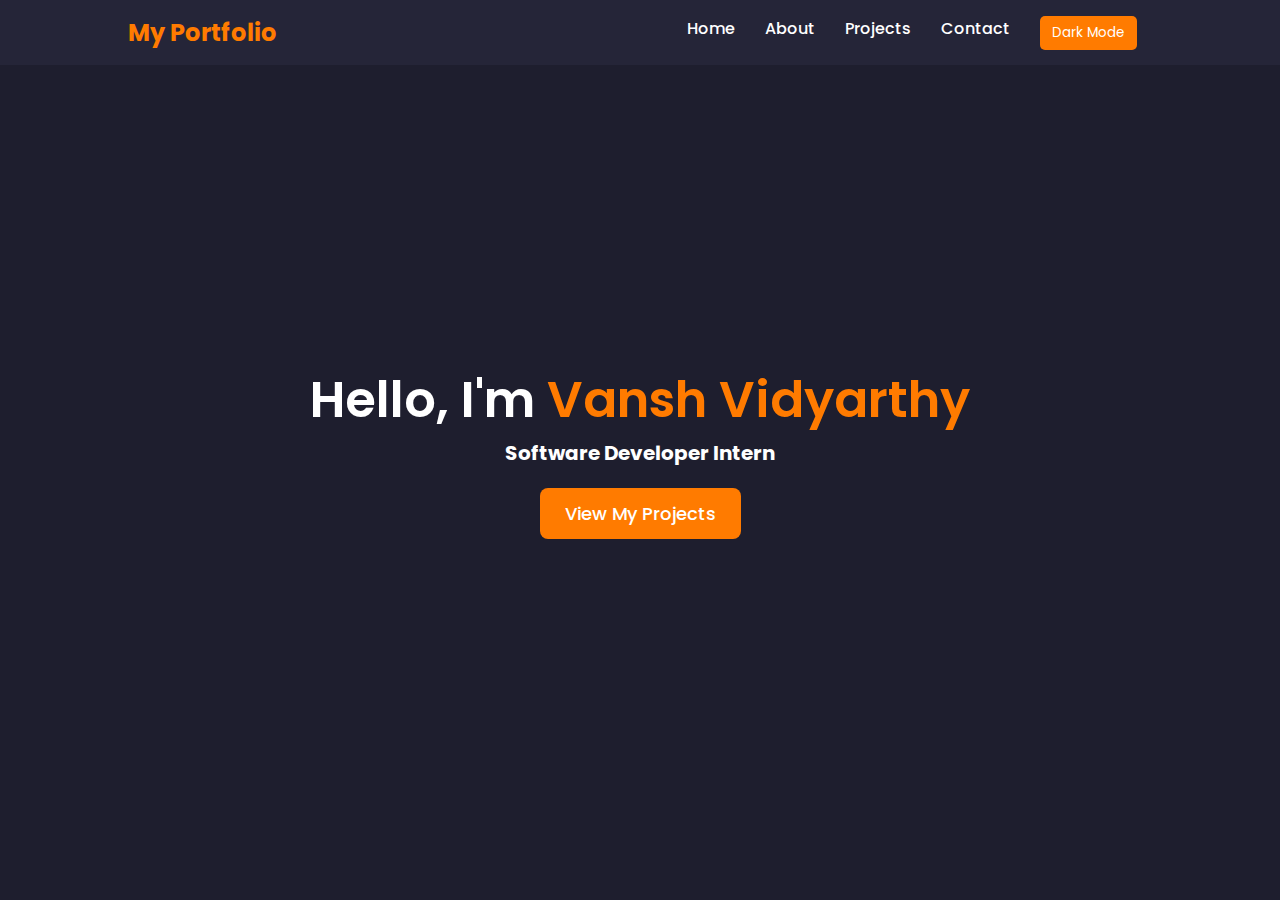
<file: index.html>
<!DOCTYPE html>
<html lang="en">
<head>
    <meta charset="UTF-8">
    <meta name="viewport" content="width=device-width, initial-scale=1.0">
    <title>Portfolio | Home</title>
    <link rel="stylesheet" href="styles.css">
    <script defer src="script.js"></script>
</head>
<body>
    <header>
        <nav>
            <h2>My Portfolio</h2>
            <ul>
                <li><a href="index.html">Home</a></li>
                <li><a href="about.html">About</a></li>
                <li><a href="projects.html">Projects</a></li>
                <li><a href="contact.html">Contact</a></li>
                <li><button id="dark-mode-toggle">Dark Mode</button></li>
            </ul>
        </nav>
    </header>
    
    <section class="hero">
        <h1>Hello, I'm <span>Vansh Vidyarthy</span></h1>
        <h3>Software Developer Intern</h3>
        <a href="projects.html" class="btn">View My Projects</a>
    </section>
</body>
</html>
</file>
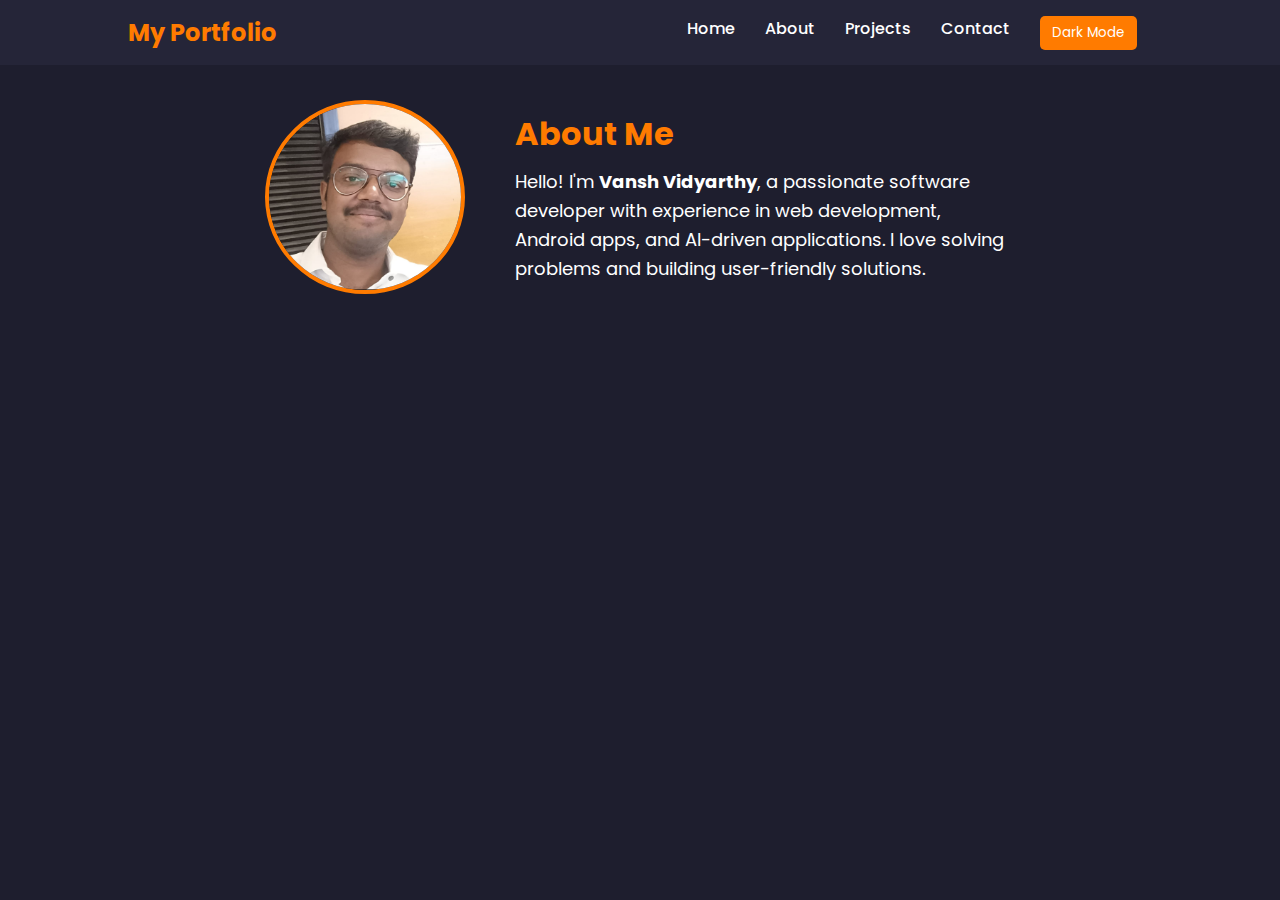
<file: about.html>
<!DOCTYPE html>
<html lang="en">
<head>
    <meta charset="UTF-8">
    <meta name="viewport" content="width=device-width, initial-scale=1.0">
    <title>Portfolio | About</title>
    <link rel="stylesheet" href="styles.css">
    <script defer src="script.js"></script>
</head>
<body>
    <header>
        <nav>
            <h2>My Portfolio</h2>
            <ul>
                <li><a href="index.html">Home</a></li>
                <li><a href="about.html">About</a></li>
                <li><a href="projects.html">Projects</a></li>
                <li><a href="contact.html">Contact</a></li>
                <li><button id="dark-mode-toggle">Dark Mode</button></li>
            </ul>
        </nav>
    </header>

    <section class="about">
        <img src="vidyarthy.jpg" alt="Profile Picture">
        <div>
            <h2>About Me</h2>
            <p>Hello! I'm <strong>Vansh Vidyarthy</strong>, a passionate software developer with experience in web development, Android apps, and AI-driven applications. I love solving problems and building user-friendly solutions.</p>
        </div>
    </section>
</body>
</html>
</file>
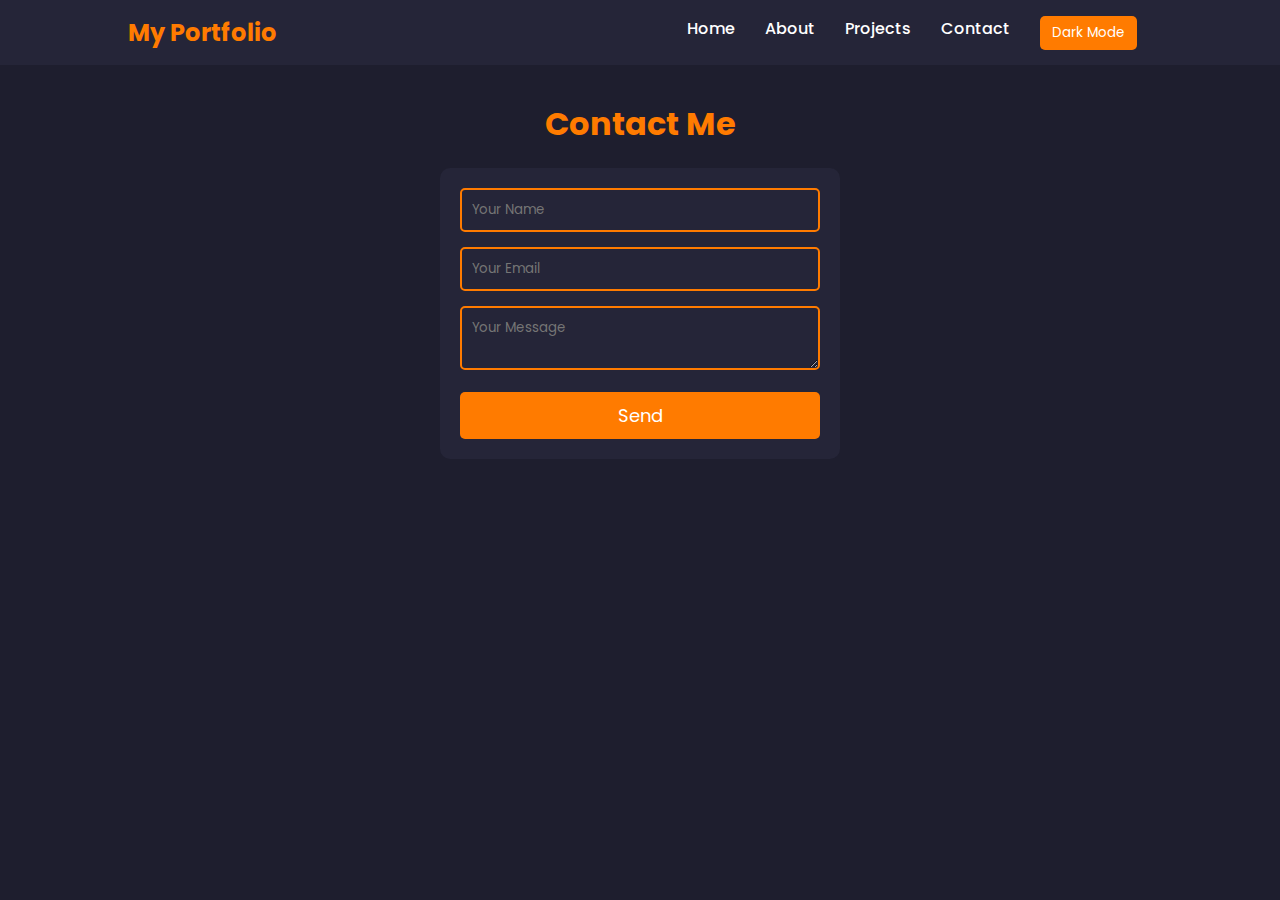
<file: contact.html>
<!DOCTYPE html>
<html lang="en">
<head>
    <meta charset="UTF-8">
    <meta name="viewport" content="width=device-width, initial-scale=1.0">
    <title>Portfolio | Contact</title>
    <link rel="stylesheet" href="styles.css">
    <script defer src="script.js"></script>
</head>
<body>
    <header>
        <nav>
            <h2>My Portfolio</h2>
            <ul>
                <li><a href="index.html">Home</a></li>
                <li><a href="about.html">About</a></li>
                <li><a href="projects.html">Projects</a></li>
                <li><a href="contact.html">Contact</a></li>
                <li><button id="dark-mode-toggle">Dark Mode</button></li>
            </ul>
        </nav>
    </header>

    <section class="contact">
        <h2>Contact Me</h2>
        <form onsubmit="return validateForm()">
            <input type="text" id="name" placeholder="Your Name">
            <input type="email" id="email" placeholder="Your Email">
            <textarea id="message" placeholder="Your Message"></textarea>
            <button type="submit">Send</button>
        </form>
    </section>
</body>
</html>
</file>
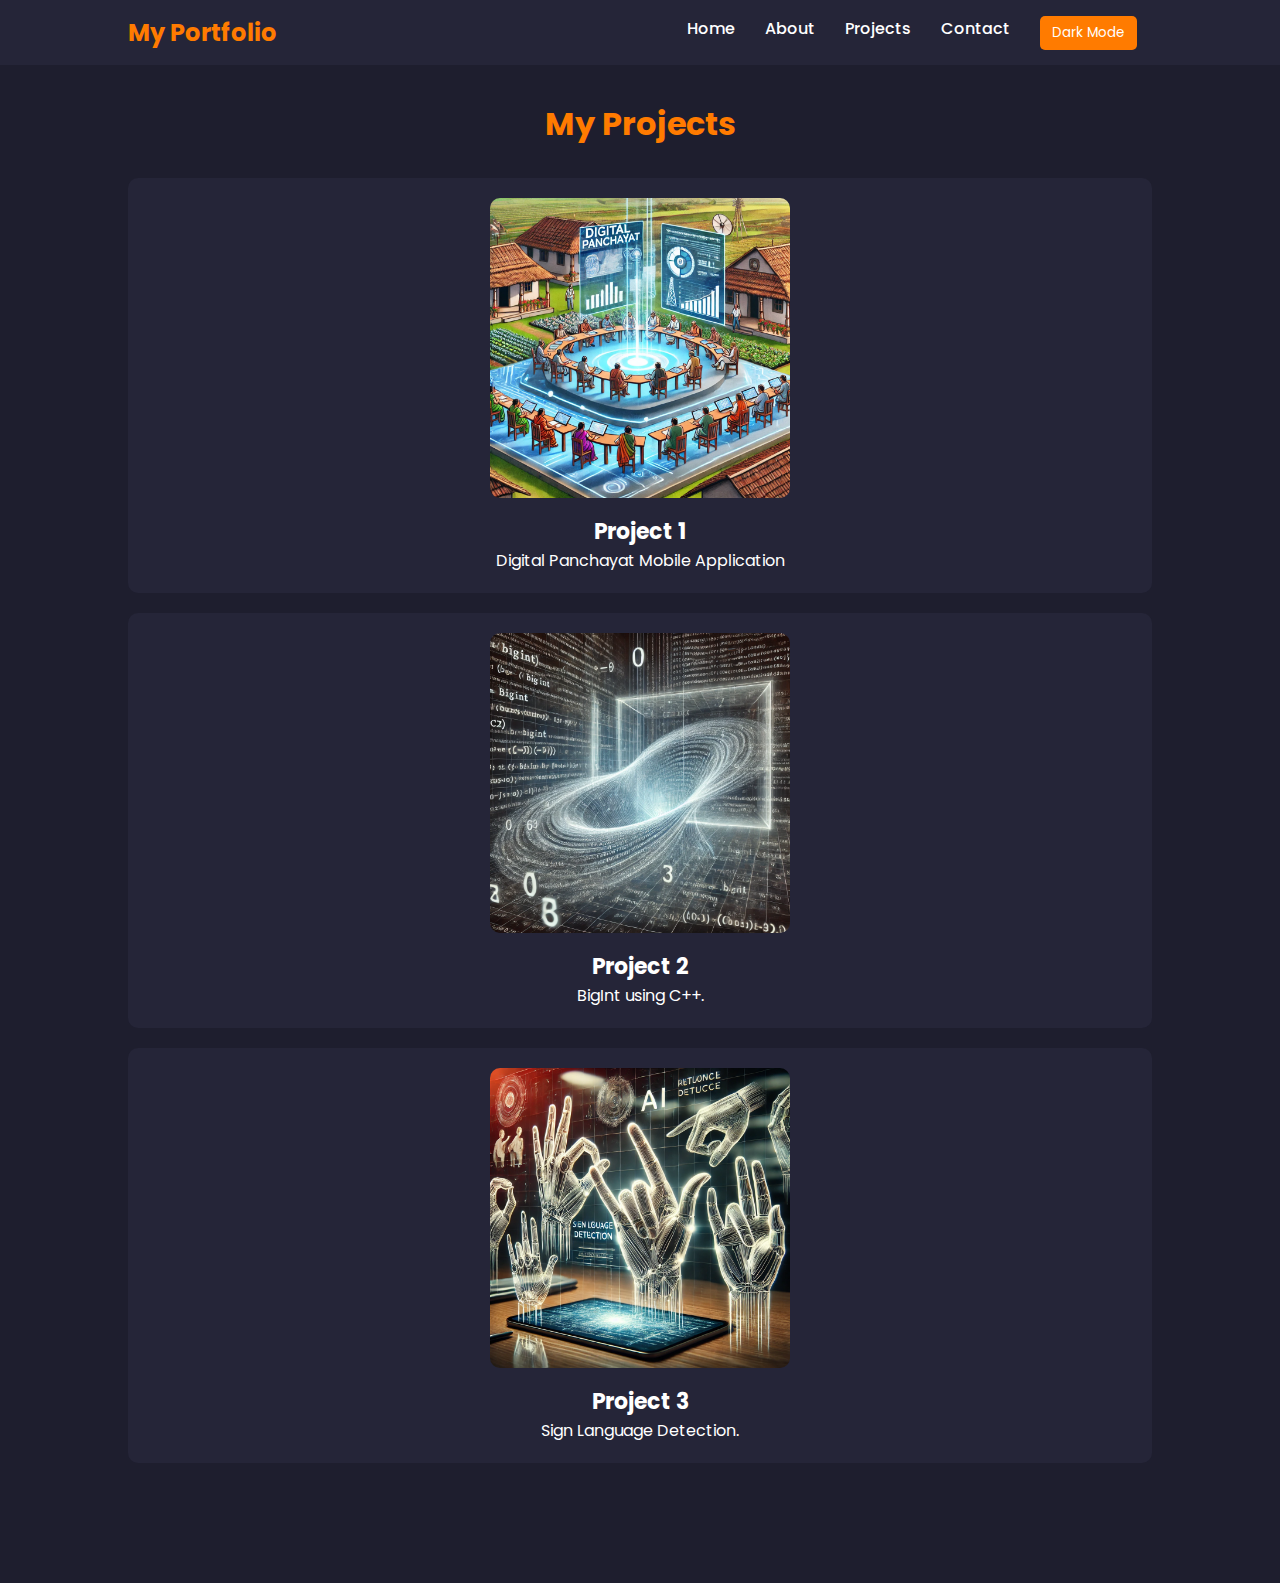
<file: projects.html>
<!DOCTYPE html>
<html lang="en">
<head>
    <meta charset="UTF-8">
    <meta name="viewport" content="width=device-width, initial-scale=1.0">
    <title>Portfolio | Projects</title>
    <link rel="stylesheet" href="styles.css">
    <script defer src="script.js"></script>
</head>
<body>
    <header>
        <nav>
            <h2>My Portfolio</h2>
            <ul>
                <li><a href="index.html">Home</a></li>
                <li><a href="about.html">About</a></li>
                <li><a href="projects.html">Projects</a></li>
                <li><a href="contact.html">Contact</a></li>
                <li><button id="dark-mode-toggle">Dark Mode</button></li>
            </ul>
        </nav>
    </header>

    <section class="projects">
        <h2>My Projects</h2>
        <div class="project" onclick="toggleDetails(0)">
            <img src="Project1.webp" alt="Project 1">
            <h3>Project 1</h3>
            <p class="short-desc">Digital Panchayat Mobile Application</p>
            <p class="details">This project is built using Android Studio and uses Java, SQLite</p>
        </div>

        <div class="project" onclick="toggleDetails(1)">
            <img src="Project2.webp" alt="Project 2">
            <h3>Project 2</h3>
            <p class="short-desc">BigInt using C++.</p>
            <p class="details">Implemented using C++ for big integer calculations.</p>
        </div>

        <div class="project" onclick="toggleDetails(2)">
            <img src="Project3.webp" alt="Project 3">
            <h3>Project 3</h3>
            <p class="short-desc">Sign Language Detection.</p>
            <p class="details">Developed using Python, OpenCV, mediapipe, tensorflow. Takes speech, text as inputs as well as real time image capturing for sign laguage detection.</p>
        </div>
    </section>
</body>
</html>
</file>
<file: styles.css>
/* Google Fonts */
@import url('https://fonts.googleapis.com/css2?family=Poppins:wght@300;400;600&display=swap');

:root {
    --primary-color: #1e1e2e;
    --secondary-color: #252538;
    --text-color: #ffffff;
    --accent-color: #ff7b00;
    --hover-color: #ff9800;
}

/* Reset Styles */
* {
    margin: 0;
    padding: 0;
    box-sizing: border-box;
    font-family: 'Poppins', sans-serif;
}

body {
    background: var(--primary-color);
    color: var(--text-color);
    transition: all 0.3s ease;
}

/* Navigation Bar */
nav {
    display: flex;
    justify-content: space-between;
    align-items: center;
    background: var(--secondary-color);
    padding: 15px 10%;
    position: fixed;
    width: 100%;
    top: 0;
    z-index: 1000;
}

nav h2 {
    color: var(--accent-color);
    font-size: 24px;
}

nav ul {
    display: flex;
    list-style: none;
}

nav ul li {
    margin: 0 15px;
}

nav ul li a {
    color: var(--text-color);
    text-decoration: none;
    font-weight: 500;
    transition: 0.3s;
}

nav ul li a:hover {
    color: var(--hover-color);
}

#dark-mode-toggle {
    background: var(--accent-color);
    border: none;
    padding: 7px 12px;
    cursor: pointer;
    color: white;
    border-radius: 5px;
    transition: 0.3s;
}

#dark-mode-toggle:hover {
    background: var(--hover-color);
}

/* Hero Section */
.hero {
    height: 100vh;
    display: flex;
    flex-direction: column;
    align-items: center;
    justify-content: center;
    text-align: center;
}

.hero h1 {
    font-size: 50px;
    font-weight: 600;
    animation: fadeIn 1.5s ease-in-out;
}

.hero span {
    color: var(--accent-color);
}

.hero h3 {
    font-size: 20px;
    margin-bottom: 20px;
    animation: fadeIn 2s ease-in-out;
}

.btn {
    background: var(--accent-color);
    padding: 12px 25px;
    color: white;
    text-decoration: none;
    border-radius: 8px;
    font-size: 18px;
    font-weight: 500;
    transition: 0.3s;
    animation: fadeIn 2.5s ease-in-out;
}

.btn:hover {
    background: var(--hover-color);
}

/* About Section */
.about {
    display: flex;
    align-items: center;
    justify-content: center;
    padding: 100px 10%;
}

.about img {
    width: 200px;
    border-radius: 50%;
    margin-right: 50px;
    border: 4px solid var(--accent-color);
    transition: transform 0.3s ease-in-out;
}

.about img:hover {
    transform: scale(1.1);
}

.about div {
    max-width: 500px;
}

.about h2 {
    font-size: 32px;
    margin-bottom: 10px;
    color: var(--accent-color);
}

.about p {
    font-size: 18px;
    line-height: 1.6;
}

/* Projects Section */
.projects {
    text-align: center;
    padding: 100px 10%;
}

.projects h2 {
    font-size: 32px;
    color: var(--accent-color);
    margin-bottom: 30px;
}

.project {
    background: var(--secondary-color);
    padding: 20px;
    border-radius: 10px;
    margin-bottom: 20px;
    text-align: center;
    transition: transform 0.3s ease-in-out, box-shadow 0.3s;
    cursor: pointer;
}

.project:hover {
    transform: scale(1.05);
    box-shadow: 0px 10px 20px rgba(255, 123, 0, 0.3);
}

.project img {
    width: 100%;
    max-width: 300px;
    border-radius: 10px;
}

.project h3 {
    margin-top: 10px;
    font-size: 22px;
}

.project .details {
    display: none;
    font-size: 16px;
    color: #ccc;
    margin-top: 10px;
}

.project .show {
    display: block;
}

/* Contact Form */
.contact {
    text-align: center;
    padding: 100px 10%;
}

.contact h2 {
    font-size: 32px;
    color: var(--accent-color);
    margin-bottom: 20px;
}

form {
    max-width: 400px;
    margin: auto;
    background: var(--secondary-color);
    padding: 20px;
    border-radius: 10px;
}

form input, form textarea {
    width: 100%;
    padding: 10px;
    margin-bottom: 15px;
    border: 2px solid var(--accent-color);
    border-radius: 5px;
    background: transparent;
    color: white;
}

form button {
    width: 100%;
    padding: 10px;
    background: var(--accent-color);
    border: none;
    color: white;
    font-size: 18px;
    border-radius: 5px;
    cursor: pointer;
    transition: 0.3s;
}

form button:hover {
    background: var(--hover-color);
}

/* Dark Mode */
.dark-mode {
    background: #121212;
}

.dark-mode nav, .dark-mode .project, .dark-mode form {
    background: #1c1c1c;
}

.dark-mode .details {
    color: #aaa;
}

/* Animations */
@keyframes fadeIn {
    from { opacity: 0; transform: translateY(30px); }
    to { opacity: 1; transform: translateY(0); }
}

/* Responsive Design */
@media (max-width: 768px) {
    nav ul {
        display: flex;
        flex-direction: column;
        position: absolute;
        top: 60px;
        right: 10px;
        background: var(--secondary-color);
        border-radius: 5px;
        display: none;
    }

    nav ul.show {
        display: block;
    }

    nav ul li {
        margin: 10px 0;
        text-align: center;
    }

    .about {
        flex-direction: column;
        text-align: center;
    }

    .about img {
        margin-bottom: 20px;
    }
}
</file>
